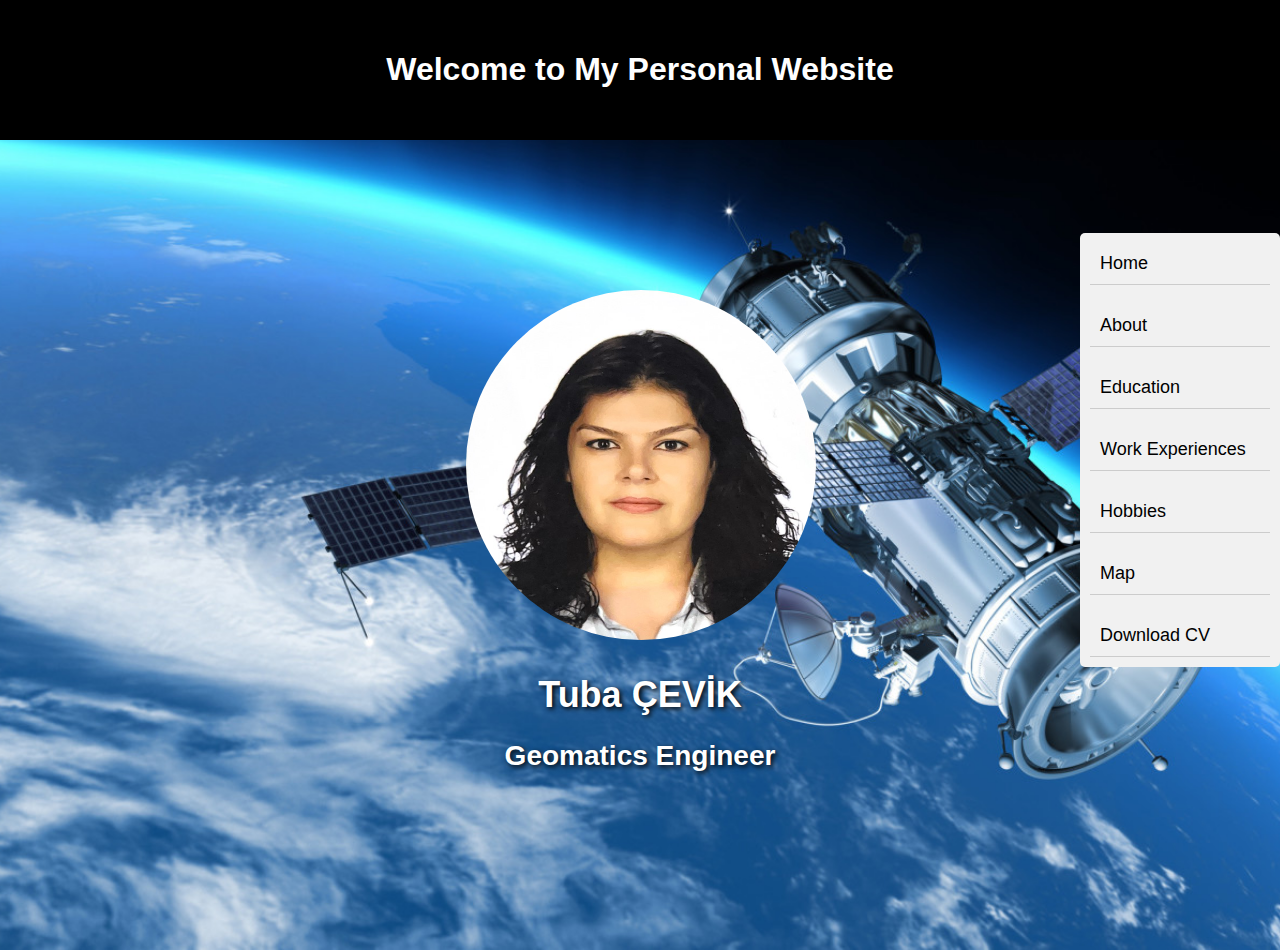
<file: index.html>
<!DOCTYPE html>
<html lang="en">
<head>
    <meta charset="UTF-8">
    <meta name="viewport" content="width=device-width, initial-scale=1.0">
    <title>Tuba ÇEVİK</title>
    <link rel="stylesheet" href="https://cdnjs.cloudflare.com/ajax/libs/font-awesome/6.0.0-beta3/css/all.min.css">
    <link rel="stylesheet" href="https://cdnjs.cloudflare.com/ajax/libs/font-awesome/6.2.0/css/all.min.css">
    <link rel="stylesheet" href="style.css"> 
</head>
<body>
    <header>
        <h1>Welcome to My Personal Website</h1>
        <nav class="navigation">
            <div class="menu-icon" onclick="toggleMenu()">
                &#9776; 
            </div>
            <ul class="nav-menu" id="navMenu">
                <li><a href="index.html">Home</a></li>
                <li><a href="about.html">About</a></li>
                <li><a href="education.html">Education</a></li>
                <li><a href="experiences.html">Work Experiences</a></li>
                <li><a href="hobbies.html">Hobbies</a></li>
                <li><a href="map.html">Map</a></li>
                <li><a href="Tuba_cv.pdf" download="Download My CV" class="btn-download">Download CV</a></li>
            </ul>
        </nav>
    </header>

    <section class="home">
        <img src="tuba.jpg" alt="Profile Photo" class="profile-img">
        <div class="content">
            <h1>Tuba ÇEVİK</h1>
            <h2>Geomatics Engineer</h2>
        </div>
    </section>

    <script>
        function toggleMenu() {
            var menu = document.getElementById("navMenu");
            menu.classList.toggle("active"); /* Menü açılır/kapanır */
        }
    </script>
</body>
</html>
</file>
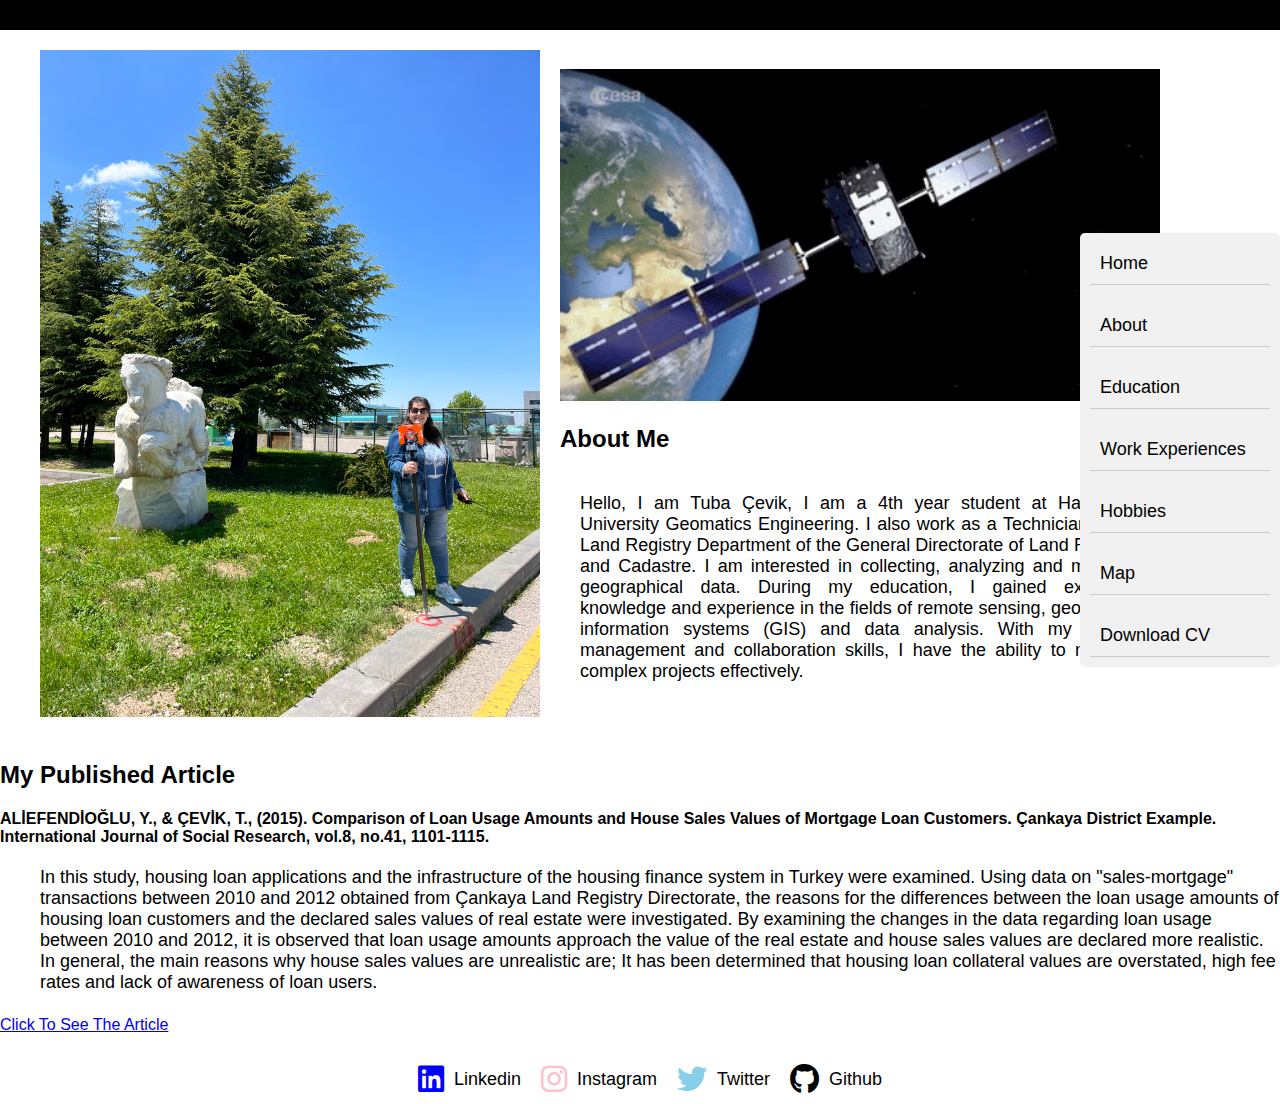
<file: about.html>
<!DOCTYPE html>
<html lang="en">
<head>
    <meta charset="UTF-8">
    <link rel="stylesheet" href="https://cdnjs.cloudflare.com/ajax/libs/font-awesome/6.0.0-beta3/css/all.min.css">
    <meta name="viewport" content="width=device-width, initial-scale=1.0">
    <title>About - Tuba Çevik</title>
    <link rel="stylesheet" href="style.css">
</head>

<body>
    <header>
        <nav class="navigation">
            <div class="menu-icon" onclick="toggleMenu()">
                &#9776; 
            </div>
            <ul class="nav-menu" id="navMenu">
                <li><a href="index.html">Home</a></li>
                <li><a href="about.html">About</a></li>
                <li><a href="education.html">Education</a></li>
                <li><a href="experiences.html">Work Experiences</a></li>
                <li><a href="hobbies.html">Hobbies</a></li>
                <li><a href="map.html">Map</a></li>
                <li><a href="Tuba_cv.pdf" download="Download My CV" class="btn-download">Download CV</a></li>
            </ul>
        </nav>
    </header>
 
    <section id="about" class="section">

        <div class="about-container">
            <div class="about-image">
                <img src="tubaarazi.JPEG" alt="Tuba Çevik" />
            </div>
            <div class="about-text">
                <div class="satellite-image">
                    <img src="satellite.gif" alt="Satellite Animation" class="satellite-gif">
                </div>
                <h2>About Me</h2>
                <p>
                    Hello, I am Tuba Çevik, I am a 4th year student at Hacettepe University Geomatics Engineering. 
                    I also work as a Technician in the Land Registry Department of the General Directorate of Land Registry and Cadastre.
                    I am interested in collecting, analyzing and mapping geographical data. During my education,
                    I gained extensive knowledge and experience in the fields of remote sensing, geographic information systems (GIS) and data analysis.
                    With my project management and collaboration skills, 
                    I have the ability to manage complex projects effectively.
                </p>
            </div>
 
        </div>
    </section>

    <div class="publication">
        <h2>My Published Article</h2>
        <h4>
            ALİEFENDİOĞLU, Y., & ÇEVİK, T., (2015). Comparison of Loan Usage Amounts and House Sales Values ​​of Mortgage Loan Customers. Çankaya District Example. International Journal of Social Research, vol.8, no.41, 1101-1115.
        </h4>
        <p>
            In this study, housing loan applications and the infrastructure of the housing finance system in Turkey were examined. Using data on "sales-mortgage" transactions between 2010 and 2012 obtained from Çankaya Land Registry Directorate, the reasons for the differences between the loan usage amounts of housing loan customers and the declared sales values ​​of real estate were investigated.
    
            By examining the changes in the data regarding loan usage between 2010 and 2012, it is observed that loan usage amounts approach the value of the real estate and house sales values ​​are declared more realistic. 
            
            In general, the main reasons why house sales values ​​are unrealistic are; It has been determined that housing loan collateral values are overstated, high fee rates and lack of awareness of loan users.
        </p>
        <br>
    
        <a href="https://www.researchgate.net/publication/[base64]" target="_blank">Click To See The Article</a>
    </div>

    <div class="social-media-icons">
        <div class="icon">
        </div>
        <div class="icon">
            <i class="fab fa-linkedin" style="color: blue;"></i>
            <a href="https://www.linkedin.com/feed/" style="color: black; text-decoration: none;">Linkedin</a>
        </div>
        <div class="icon">
            <i class="fab fa-instagram" style="color: pink;"></i>
            <a href="https://www.instagram.com/tuba_.cevik/" style="color: black; text-decoration: none;">Instagram</a>
        </div>
        <div class="icon">
            <i class="fab fa-twitter" style="color: skyblue;"></i>
            <a href="https://x.com/Tubaevi55426046/" style="color: black; text-decoration: none;">Twitter</a>
        </div>
        <div class="icon">
            <i class="fab fa-github"></i>
            <a href="https://github.com/GMT-458-Web-GIS/personal-web-page-tubacevik" style="color: black; text-decoration: none;">Github</a>
        </div>
    </div>
</body>
</html>
</file>
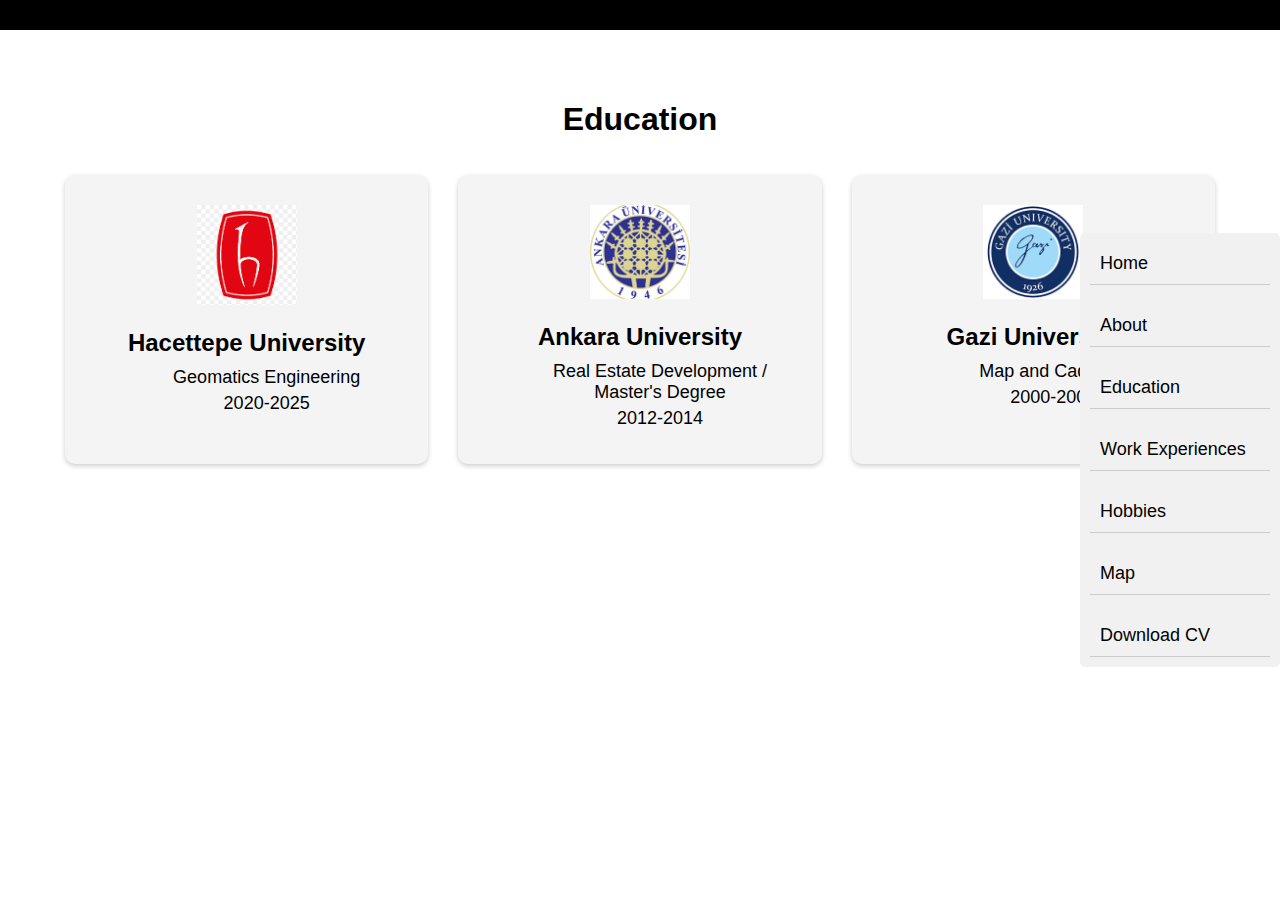
<file: education.html>
<!DOCTYPE html>
<html lang="en">
<head>
    <meta charset="UTF-8">
    <meta name="viewport" content="width=device-width, initial-scale=1.0">
    <title>Education - Tuba Çevik</title>
    <link rel="stylesheet" href="style.css">
</head>
<body>
    <header>
        <nav class="navigation">
            <div class="menu-icon" onclick="toggleMenu()">
                &#9776; <!-- Hamburger menü simgesi (üç çizgi) -->
            </div>
            <ul class="nav-menu" id="navMenu">
                <li><a href="index.html">Home</a></li>
                <li><a href="about.html">About</a></li>
                <li><a href="education.html">Education</a></li>
                <li><a href="experiences.html">Work Experiences</a></li>
                <li><a href="hobbies.html">Hobbies</a></li>
                <li><a href="map.html">Map</a></li>
                <li><a href="Tuba_cv.pdf" download="Download My CV" class="btn-download">Download CV</a></li>
            </ul>
        </nav>
    </header>

    <section class="education-section">
        <h1>Education</h1>
        <div class="education-container">
            <div class="education-box">
                <img src="hacettepe-logo.png" alt="Hacettepe University Logo" class="school-logo">
                <h3>Hacettepe University</h3>
                <p>Geomatics Engineering</p>
                <p>2020-2025</p>
            </div>            
            <div class="education-box">
                <img src= "ankara.png" alt="Ankara University Logo" class="school-logo">
                <h3>Ankara University</h3>
                <p>Real Estate Development / Master's Degree</p>
                <p>2012-2014</p>
            </div>
            <div class="education-box">
                <img src="gazi_university_logo.png" alt="Gazi University Logo" class="school-logo">
                <h3>Gazi University</h3>
                <p>Map and Cadastre</p>
                <p>2000-2002</p>
            </div>
        </div>
    </section>
    <script>
        document.addEventListener("DOMContentLoaded", function () {
            document.body.classList.add("fade", "show");
            const links = document.querySelectorAll('.navigation a');
            links.forEach(link => {
                link.addEventListener('click', function (e) {
                    e.preventDefault();
                    const targetPage = this.getAttribute('href');
                    document.body.classList.remove("show");
                    setTimeout(() => {
                        window.location.href = targetPage;
                    }, 500);
                });
            });
        });
    </script>
</body>
</html>
</file>
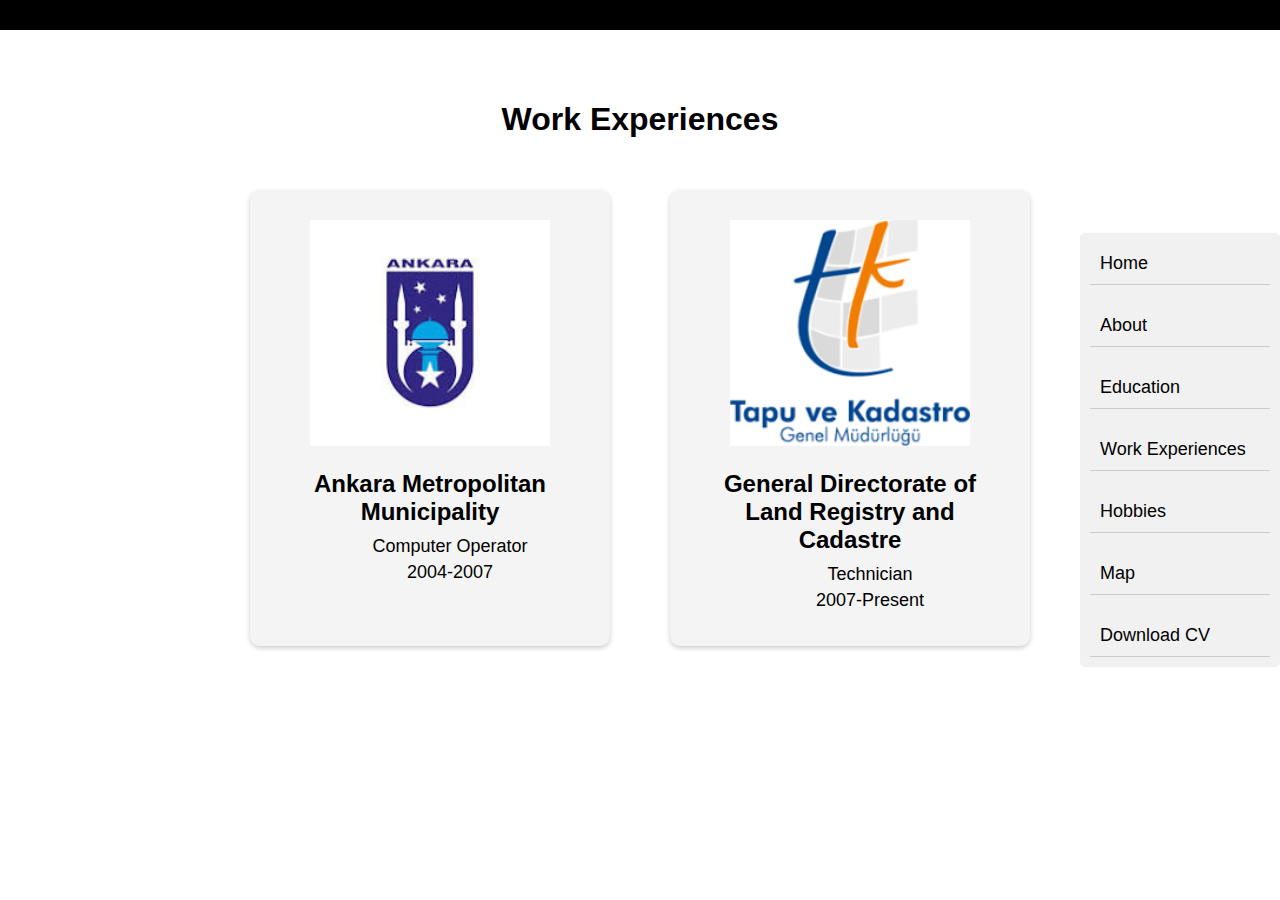
<file: experiences.html>
<!DOCTYPE html>
<html lang="en">
<head>
    <meta charset="UTF-8">
    <meta name="viewport" content="width=device-width, initial-scale=1.0">
    <title>Work Experiences - Tuba Çevik</title>
    <link rel="stylesheet" href="style.css">
</head>
<body>
    <header>
        <nav class="navigation">
            <div class="menu-icon" onclick="toggleMenu()">
                &#9776; 
            </div>
            <ul class="nav-menu" id="navMenu">
                <li><a href="index.html">Home</a></li>
                <li><a href="about.html">About</a></li>
                <li><a href="education.html">Education</a></li>
                <li><a href="experiences.html">Work Experiences</a></li>
                <li><a href="hobbies.html">Hobbies</a></li>
                <li><a href="map.html">Map</a></li>
                <li><a href="Tuba_cv.pdf" download="Download My CV" class="btn-download">Download CV</a></li>
            </ul>
        </nav>
    </header>

    <section class="work-experience-section">
        <h1>Work Experiences</h1>
        <div class="work-experience-container">
            <div class="experience-box">
                <img src="Ankbeld.jpg" alt="Ankara Metropolitan Municipality Logo" class="company-logo">
                <h3>Ankara Metropolitan Municipality</h3>
                <p>Computer Operator</p>
                <p>2004-2007</p>
            </div>
            <div class="experience-box">
                <img src="TKGM.png" alt="Land Registry Logo" class="company-logo">
                <h3>General Directorate of Land Registry and Cadastre</h3>
                <p>Technician</p>
                <p>2007-Present</p>
            </div>
        </div>
    </section>
</body>
</html>
</file>
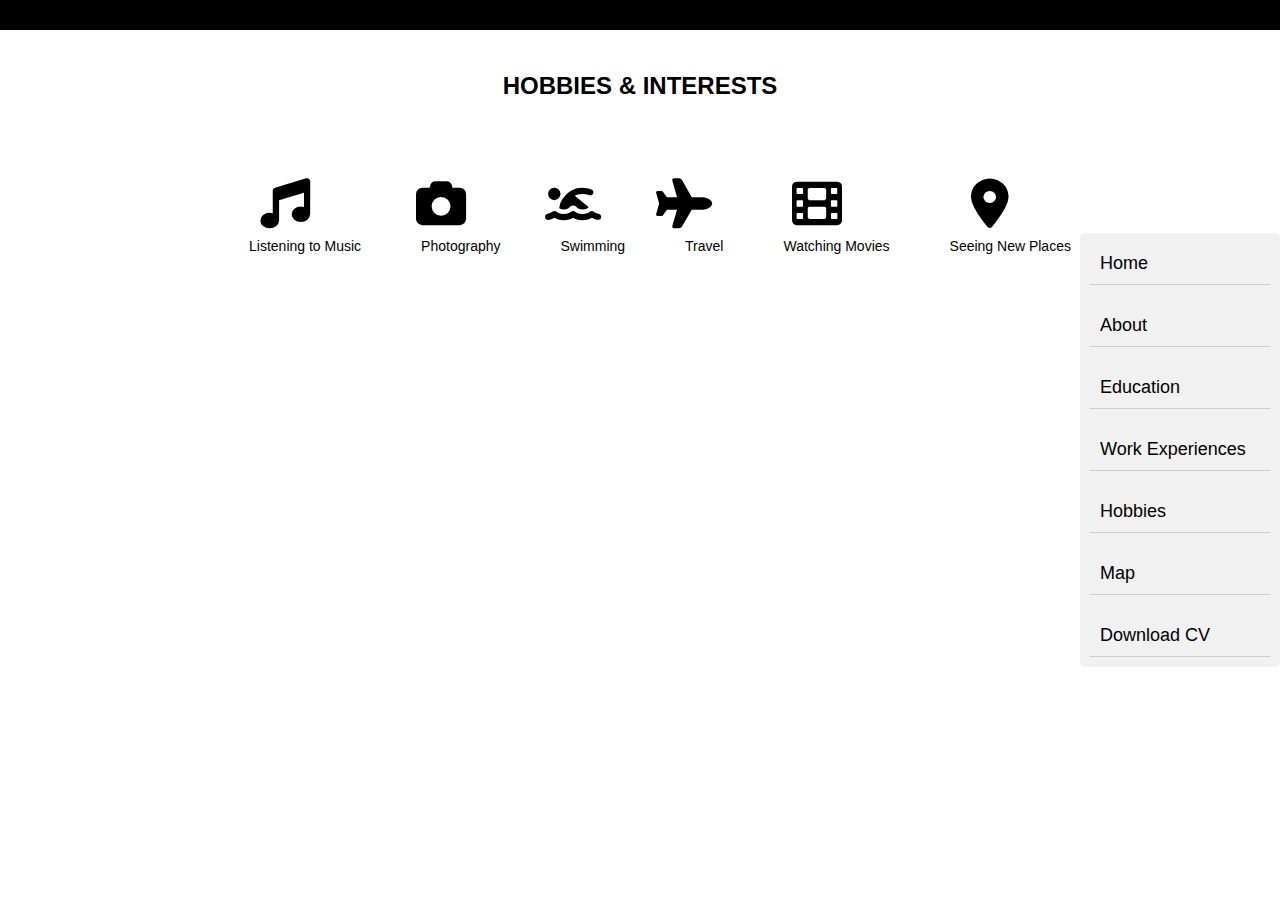
<file: hobbies.html>
<!DOCTYPE html>
<html lang="en">
<head>
    <meta charset="UTF-8">
    <meta name="viewport" content="width=device-width, initial-scale=1.0">
    <title>Hobbies - Tuba Çevik</title>
    <link rel="stylesheet" href="https://cdnjs.cloudflare.com/ajax/libs/font-awesome/6.0.0-beta3/css/all.min.css">
    <link rel="stylesheet" href="style.css">
</head>
<body>
    <header>
        <nav class="navigation">
            <div class="menu-icon" onclick="toggleMenu()">
                &#9776; 
            </div>
            <ul class="nav-menu" id="navMenu">
                <li><a href="index.html">Home</a></li>
                <li><a href="about.html">About</a></li>
                <li><a href="education.html">Education</a></li>
                <li><a href="experiences.html">Work Experiences</a></li>
                <li><a href="hobbies.html">Hobbies</a></li>
                <li><a href="map.html">Map</a></li>
                <li><a href="Tuba_cv.pdf" download="Download My CV" class="btn-download">Download CV</a></li>
            </ul>
        </nav>
    </header>

    <body>
        <div class="hobby-slider">
            <h2 style="line-height: 3; text-align: center;">HOBBIES & INTERESTS</h2>
            <br>
            <br>
            <div class="hobby-container">
                <div class="hobby-item">
                    <i class="fas fa-music"></i>
                    <p>Listening to Music</p>
                </div>
                <div class="hobby-item">
                    <i class="fas fa-camera"></i>
                    <p>Photography</p>
                </div>
                <div class="hobby-item">
                    <i class="fas fa-swimmer"></i>
                    <p>Swimming</p>
                </div>
                <div class="hobby-item">
                    <i class="fas fa-plane"></i>
                    <p>Travel</p>
                </div>
                <div class="hobby-item">
                    <i class="fas fa-film"></i>
                    <p>Watching Movies</p>
                </div>            
                <div class="hobby-item">
                    <i class="fas fa-map-marker-alt"></i>
                    <p>Seeing New Places</p>
                </div>
            </div>
        </div>

</body>
</html>
</file>
<file: style.css>
body {
    margin: 0;
    padding: 0;
    font-family: 'Arial', sans-serif;
    background-color: #fff; 
}

header {
    background-color: black;
    padding: 15px 0;
    text-align: center;
}

header h1 {
    color: white;
    padding: 15px 0;
}


.navigation {
    position: fixed; 
    top: 50%; 
    right: 0; 
    transform: translateY(-50%); 
    z-index: 1000; 
    background-color: transparent; 
    display: flex;
    flex-direction: column; 
    align-items: flex-end; 
}

.menu-icon {
    font-size: 30px;
    color: black;
    cursor: pointer;
    padding: 10px;
    display: block;
    background-color: #f1f1f1;
    border: 1px solid #ccc;
    border-radius: 5px;
    margin-bottom: 20px; 
    margin-right: 10px; 
}

.nav-menu {
    display: none; 
    list-style-type: none;
    margin: 0;
    padding: 0;
    background-color: #f1f1f1;
    width: 200px;
    border-radius: 5px;
}

.nav-menu li {
    text-align: left;
    margin: 0;
    padding: 10px;
    transition: background-color 0.4s ease; 
}

.nav-menu li a {
    color: black;
    text-decoration: none;
    font-size: 18px;
    padding: 10px;
    display: block;
    border-bottom: 1px solid #ccc; 
    transition: transform 0.4s ease; 
}

.nav-menu li a:hover {
    background-color: #ddd; 
    transform: scale(1.05); 
}

.nav-menu.active {
    display: block; 
}

@media (min-width: 768px) {
    .menu-icon {
        display: none; 
    }
    .nav-menu {
        display: block; 
        position: fixed;
        top: 50%;
        right: 0; 
        transform: translateY(-50%); 
        flex-direction: column; 
    }
}

.fade {
    opacity: 0;
    transition: opacity 0.5s ease-in-out;
}

.fade.show {
    opacity: 1;
}


.home {
    position: relative;
    height: 90vh; 
    background: url('satellite.icon.jpg') center/cover no-repeat; 
    display: flex;
    align-items: center;
    justify-content: center; 
    flex-direction: column; 
    text-align: center;
    color: #fff;
}

.home .profile-img {
    width: 350px; 
    height: 350px; 
    border-radius: 50%; 
    margin-bottom: 10px;
    margin-left: 1px;
}

.home .content h1 {
    font-size: 36px; 
    margin-bottom: 5px; 
    text-shadow: 2px 2px 5px #000;
}

.home .content h2 {
    font-size: 28px; 
    margin-bottom: 28px; 
    text-shadow: 2px 2px 5px #000;
}

.home .content span {
    color: #FF6363;
}

.home .btn-download {
    display: inline-block;
    margin-top: 20px;    
    padding: 15px 30px;
    background-color: #FF6363;
    color: #fff;
    border: none;
    border-radius: 50px;
    text-decoration: none;
    transition: background-color 0.3s;
}

.home .btn-download:hover {
    background-color: #e04e4e;
    transform: scale(1.1);
}


.education-section {
    padding: 50px;
    text-align: center;
}

.education-container {
    display: flex;
    justify-content: space-around; 
    flex-wrap: wrap; 
}

.education-box {
    background-color: #f4f4f4;
    border-radius: 10px; 
    box-shadow: 0 2px 5px rgba(0, 0, 0, 0.2);
    padding: 30px; 
    margin: 15px;
    flex: 1 1 300px; 
    max-width: 350px;
}

.education-box h3 {
    margin: 10px 0; 
    font-size: 24px; 
}

.education-box p {
    margin: 5px 0; 
    font-size: 18px; 
}

.school-logo {
    width: 100px; 
    height: auto; 
    margin-bottom: 10px; 
}


.work-experience-section {
    padding: 50px;
    text-align: center;
}

.work-experience-container {
    display: flex;
    justify-content: center; 
    flex-wrap: wrap;
}

.experience-box {
    background-color: #f4f4f4; 
    border-radius: 10px; 
    box-shadow: 0 2px 5px rgba(0, 0, 0, 0.2); 
    padding: 30px; 
    margin: 30px; 
    flex: 1 1 250px; 
    max-width: 300px;
}

.experience-box h3 {
    margin: 10px 0; 
    font-size: 24px; 
}

.experience-box p {
    margin: 5px 0; 
    font-size: 18px; 
}

.company-logo {
    width: 80%; 
    height: auto; 
    margin-bottom: 10px; 
}


.hobby-container {
    display: flex;               
    justify-content: center;    
    align-items: flex-start;  
    gap: 20px;                 
}

.hobby-item {
    display: flex;               
    flex-direction: column;      
    align-items: center;         
    text-align: center;        
}

.hobby-container i {  
    font-size: 50px;           
}

.hobby-item p {
    margin-top: 10px;            
    font-size: 14px;          
}


.icon-container {
    text-align: left;
    padding: 20px;
    border-top: 1px solid #ccc;
}

.icon {
    display: flex;
    align-items: center; 
    margin: 10px 0; 
}

.icon i {
    font-size: 30px; 
    margin-right: 10px; 
}

.new-text {
    font-size: 18px;
    font-weight: bold;
}

p {
    font-size: 18px;
    padding-left: 40px;
    margin: 5px 0; 
}

.social-media-icons {
    display: flex;
    justify-content: center; 
    gap: 20px; 
    margin-top: 20px; 
}

.icon a {
    text-decoration: none;
    font-size: 18px; 
    color: black;
}


footer {
    overflow: hidden;
}

.contact-section {
    padding: 20px; 
    margin: 0; 
}


.about-container {
    display: flex; 
    align-items: center; 
    max-width: 1200px; 
    margin: 0 auto; 
    padding: 20px; 
}

.about-container p {
    display: flex; 
    align-items: center; 
    text-align: justify;
    max-width: 1200px; 
    margin: 0 auto; 
    padding: 20px; 
}

.about-image img {
    width: 500px; 
    height: auto; 
    margin-right: 20px; 
}

.about-text {
    max-width: 600px; 
}

.satellite {
    position: absolute;
    top: -100px; 
    left: 50%; 
    transform: translateX(-50%); 
    width: 50px; 
    height: 50px;
    background-image: url('satellite.gif'); 
    background-size: contain; 
    background-repeat: no-repeat; 
    animation: satellite-animation 10s linear infinite; 
}

@keyframes satellite-animation {
    0% {
        top: -100px;
        transform: translateX(-50%) translateY(0); 
    50% {
        top: calc(100vh + 100px);
        transform: translateX(-50%) translateY(0); 
    }
    100% {
        top: -100px; /
        transform: translateX(-50%) translateY(0); 
    }
}
}
.satellite-gif {
    width: 100%; 
    height: auto; 
    margin-left: auto;

}
</file>
